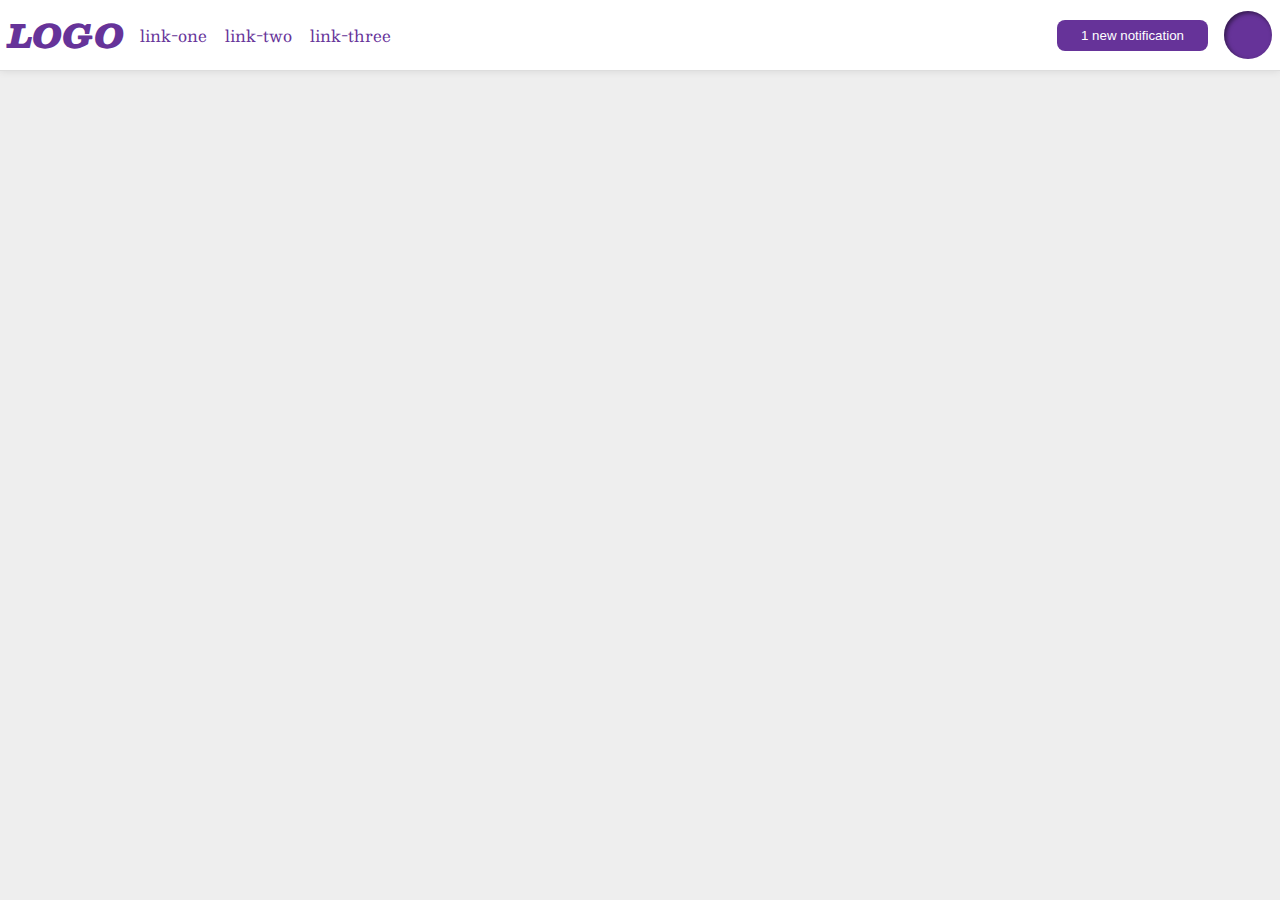
<file: foundations/flex/03-flex-header-2/index.html>
<!DOCTYPE html>
<html lang="en">
  <head>
    <meta charset="UTF-8" />
    <meta http-equiv="X-UA-Compatible" content="IE=edge" />
    <meta name="viewport" content="width=device-width, initial-scale=1.0" />
    <title>Flex Header 2</title>
    <link rel="stylesheet" href="style.css" />
  </head>
  <body>
    <div class="header">
      <div class="left">
        <div class="logo">LOGO</div>
        <ul class="links">
          <li><a href="https://google.com">link-one</a></li>
          <li><a href="https://google.com">link-two</a></li>
          <li><a href="https://google.com">link-three</a></li>
        </ul>
      </div>
      <div class="right">
        <button class="notifications">1 new notification</button>
        <div class="profile-image"></div>
      </div>
    </div>
  </body>
</html>
</file>
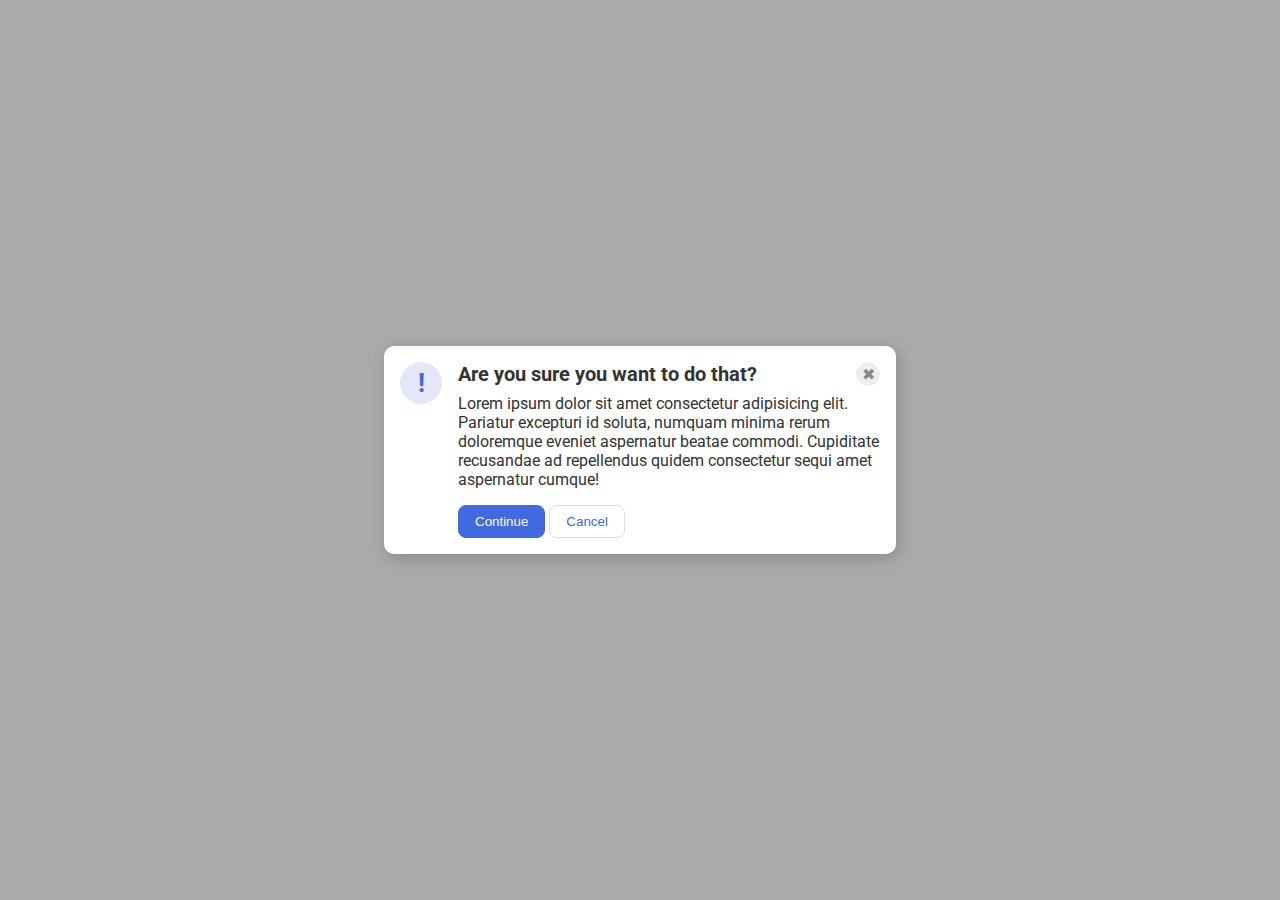
<file: foundations/flex/05-flex-modal/index.html>
<!DOCTYPE html>
<html lang="en">
  <head>
    <meta charset="UTF-8" />
    <meta http-equiv="X-UA-Compatible" content="IE=edge" />
    <meta name="viewport" content="width=device-width, initial-scale=1.0" />
    <link rel="stylesheet" href="style.css" />
    <title>Modal</title>
  </head>
  <body>
    <div class="modal">
      <div class="icon">!</div>
      <div class="container">
        <div class="header">
          Are you sure you want to do that?
          <button class="close-button">✖</button>
        </div>
        <div class="text">
          Lorem ipsum dolor sit amet consectetur adipisicing elit. Pariatur
          excepturi id soluta, numquam minima rerum doloremque eveniet
          aspernatur beatae commodi. Cupiditate recusandae ad repellendus quidem
          consectetur sequi amet aspernatur cumque!
        </div>
        <button class="continue">Continue</button>
        <button class="cancel">Cancel</button>
      </div>
    </div>
  </body>
</html>
</file>
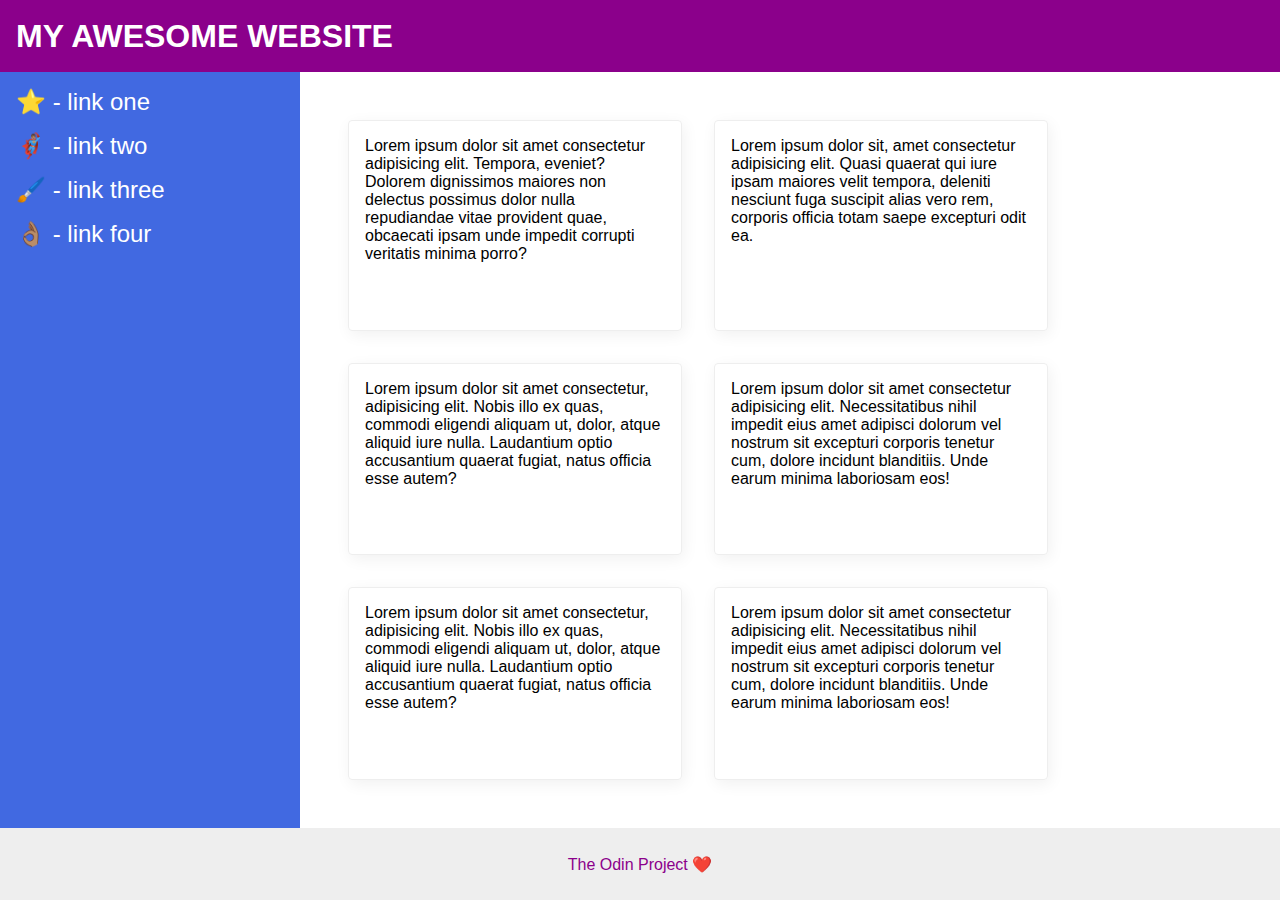
<file: foundations/flex/07-flex-layout-2/index.html>
<!DOCTYPE html>
<html lang="en">
  <head>
    <meta charset="UTF-8" />
    <meta http-equiv="X-UA-Compatible" content="IE=edge" />
    <meta name="viewport" content="width=device-width, initial-scale=1.0" />
    <title>The Holy Grail</title>
    <link rel="stylesheet" href="style.css" />
  </head>
  <body>
    <div class="header">MY AWESOME WEBSITE</div>
    <div class="container">
      <div class="sidebar">
        <ul>
          <li><a href="#">⭐ - link one</a></li>
          <li><a href="#">🦸🏽‍♂️ - link two</a></li>
          <li><a href="#">🖌️ - link three</a></li>
          <li><a href="#">👌🏽 - link four</a></li>
        </ul>
      </div>
      <div class="cardContainer">
        <div class="card">
          Lorem ipsum dolor sit amet consectetur adipisicing elit. Tempora,
          eveniet? Dolorem dignissimos maiores non delectus possimus dolor nulla
          repudiandae vitae provident quae, obcaecati ipsam unde impedit
          corrupti veritatis minima porro?
        </div>
        <div class="card">
          Lorem ipsum dolor sit, amet consectetur adipisicing elit. Quasi
          quaerat qui iure ipsam maiores velit tempora, deleniti nesciunt fuga
          suscipit alias vero rem, corporis officia totam saepe excepturi odit
          ea.
        </div>
        <div class="card">
          Lorem ipsum dolor sit amet consectetur, adipisicing elit. Nobis illo
          ex quas, commodi eligendi aliquam ut, dolor, atque aliquid iure nulla.
          Laudantium optio accusantium quaerat fugiat, natus officia esse autem?
        </div>
        <div class="card">
          Lorem ipsum dolor sit amet consectetur adipisicing elit.
          Necessitatibus nihil impedit eius amet adipisci dolorum vel nostrum
          sit excepturi corporis tenetur cum, dolore incidunt blanditiis. Unde
          earum minima laboriosam eos!
        </div>
        <div class="card">
          Lorem ipsum dolor sit amet consectetur, adipisicing elit. Nobis illo
          ex quas, commodi eligendi aliquam ut, dolor, atque aliquid iure nulla.
          Laudantium optio accusantium quaerat fugiat, natus officia esse autem?
        </div>
        <div class="card">
          Lorem ipsum dolor sit amet consectetur adipisicing elit.
          Necessitatibus nihil impedit eius amet adipisci dolorum vel nostrum
          sit excepturi corporis tenetur cum, dolore incidunt blanditiis. Unde
          earum minima laboriosam eos!
        </div>
      </div>
    </div>
    <div class="footer">The Odin Project ❤️</div>
  </body>
</html>
</file>
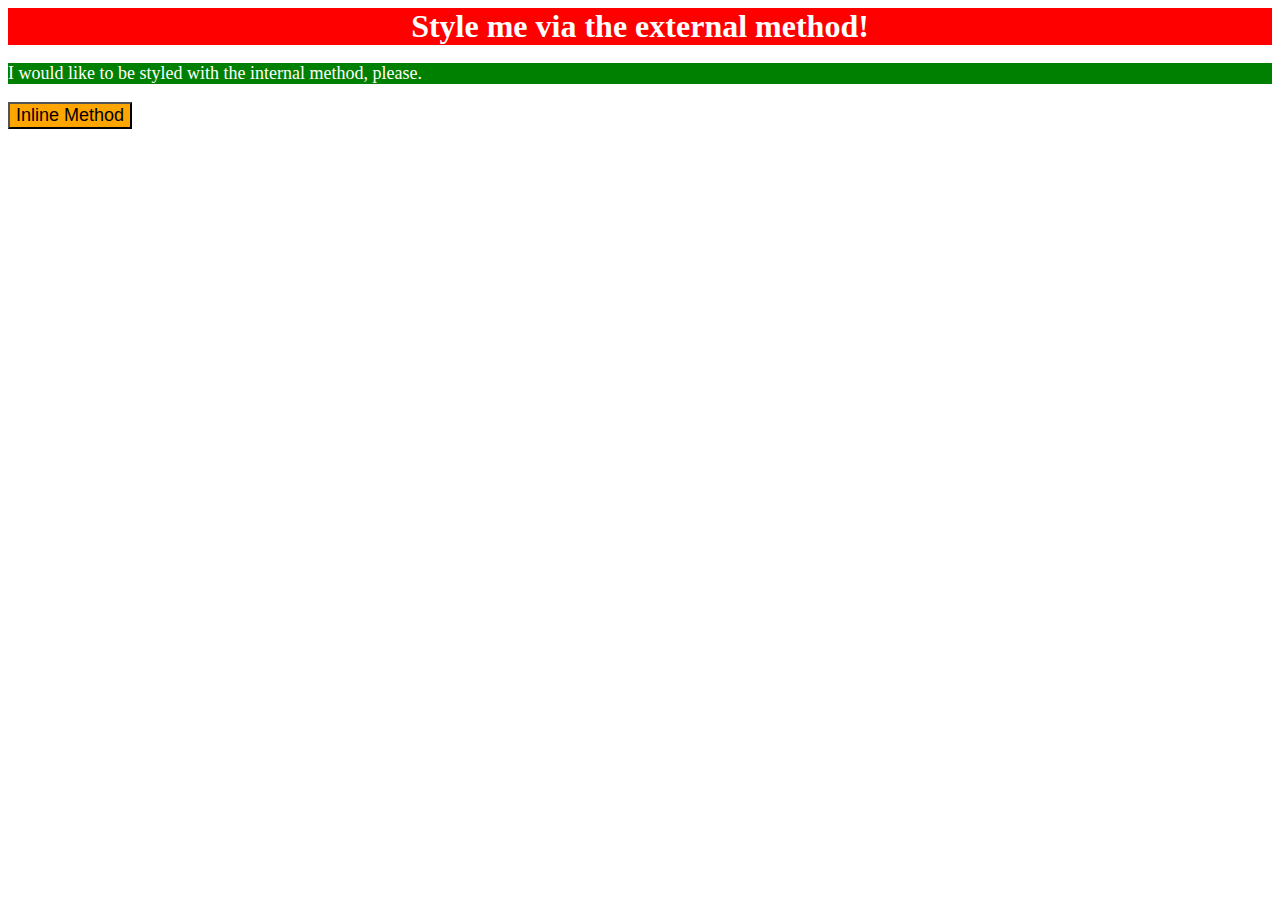
<file: foundations/intro-to-css/01-css-methods/index.html>
<!DOCTYPE html>
<html lang="en">
  <head>
    <meta charset="UTF-8" />
    <meta http-equiv="X-UA-Compatible" content="IE=edge" />
    <meta name="viewport" content="width=device-width, initial-scale=1.0" />
    <title>Methods for Adding CSS</title>
    <link rel="stylesheet" href="styles.css" />
    <style>
      p {
        background-color: green;
        color: white;
        font-size: 18px;
      }
    </style>
  </head>
  <body>
    <div>Style me via the external method!</div>
    <p>I would like to be styled with the internal method, please.</p>
    <button style="background-color: orange; font-size: 18px">
      Inline Method
    </button>
  </body>
</html>
</file>
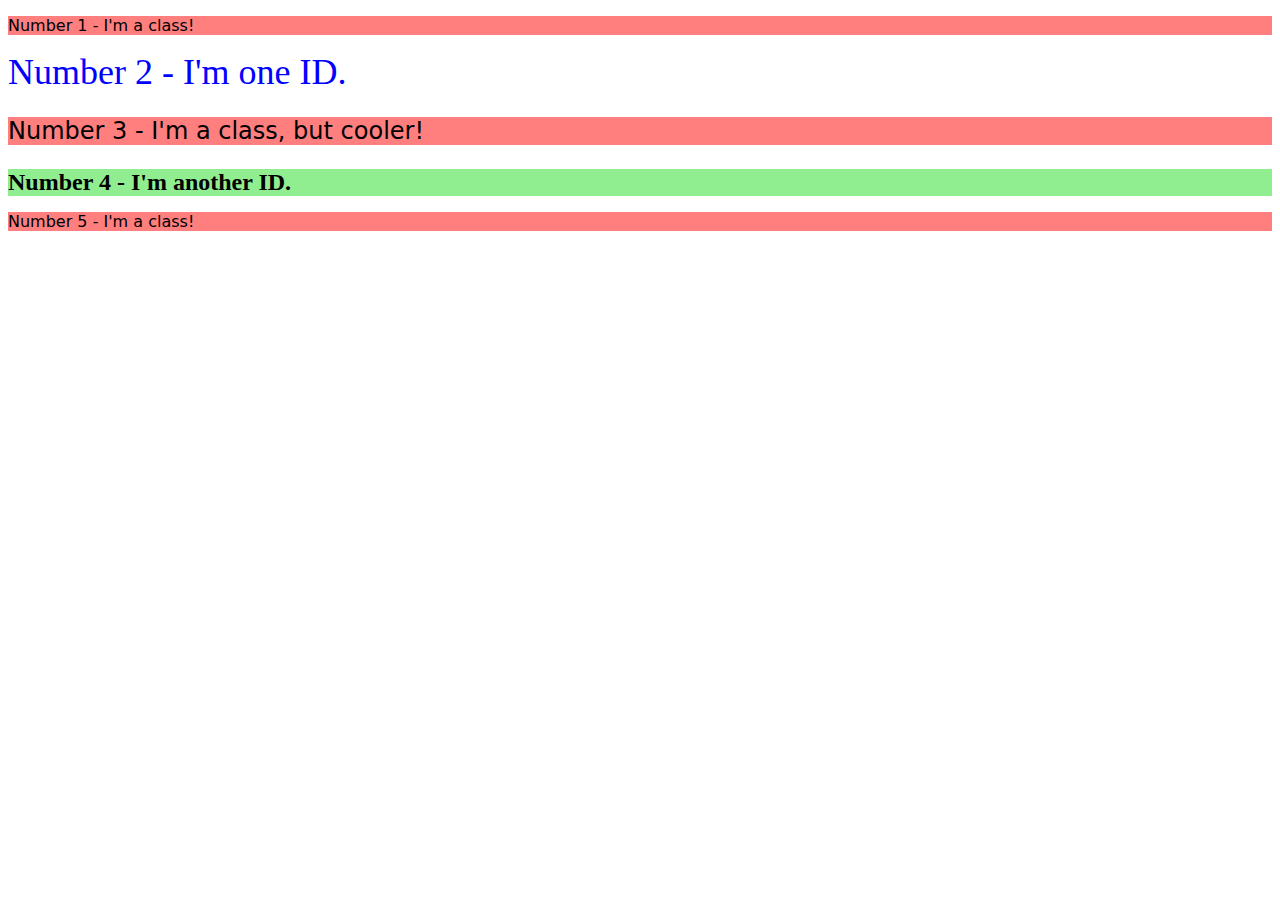
<file: foundations/intro-to-css/02-class-id-selectors/index.html>
<!DOCTYPE html>
<html lang="en">
  <head>
    <meta charset="UTF-8" />
    <meta http-equiv="X-UA-Compatible" content="IE=edge" />
    <meta name="viewport" content="width=device-width, initial-scale=1.0" />
    <title>Class and ID Selectors</title>
    <link rel="stylesheet" href="style.css" />
  </head>
  <body>
    <p class="pClass">Number 1 - I'm a class!</p>
    <div id="divID">Number 2 - I'm one ID.</div>
    <p class="pClass Cooler">Number 3 - I'm a class, but cooler!</p>
    <div id="divIDTwo">Number 4 - I'm another ID.</div>
    <p class="pClass">Number 5 - I'm a class!</p>
  </body>
</html>
</file>
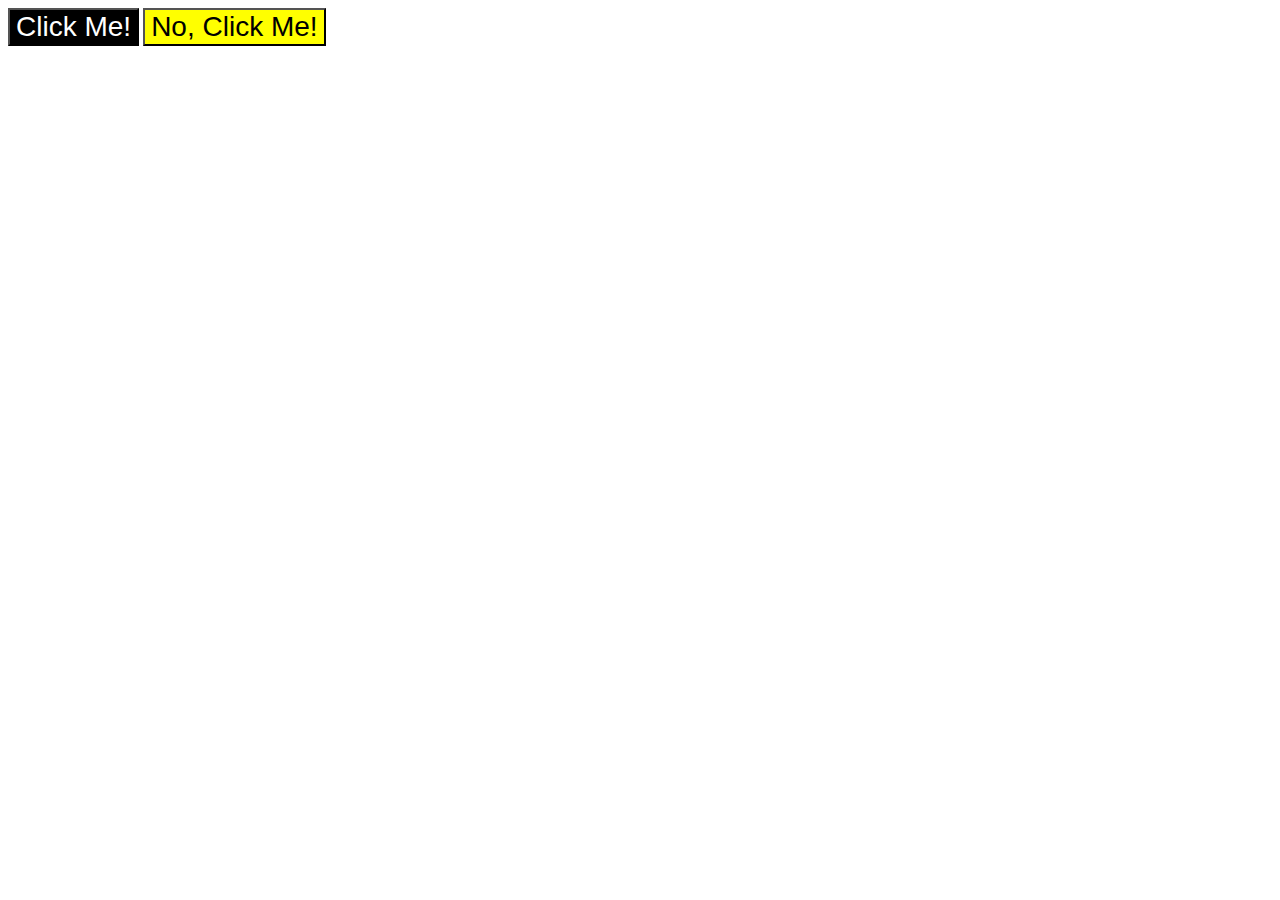
<file: foundations/intro-to-css/03-grouping-selectors/index.html>
<!DOCTYPE html>
<html lang="en">
  <head>
    <meta charset="UTF-8" />
    <meta http-equiv="X-UA-Compatible" content="IE=edge" />
    <meta name="viewport" content="width=device-width, initial-scale=1.0" />
    <title>Grouping Selectors</title>
    <link rel="stylesheet" href="style.css" />
  </head>
  <body>
    <button class="one">Click Me!</button>
    <button class="two">No, Click Me!</button>
  </body>
</html>
</file>
<file: foundations/flex/03-flex-header-2/style.css>
/* this is some magical font-importing.  
you'll learn about it later. */
@import url('https://fonts.googleapis.com/css2?family=Besley:ital,wght@0,400;1,900&display=swap');

body {
  margin: 0;
  background: #eee;
  font-family: Besley, serif;
}

.header {
  background: white;
  border-bottom: 1px solid #ddd;
  box-shadow: 0 0 8px rgba(0,0,0,.1);
  display: flex;
  justify-content: space-between;
  padding: 8px;
}

.profile-image {
  background: rebeccapurple;
  box-shadow: inset 2px 2px 4px rgba(0,0,0,.5);
  border-radius: 50%;
  width: 48px;
  height: 48px;
}

.logo {
  color: rebeccapurple;
  font-size: 32px;
  font-weight: 900;
  font-style: italic;
}

button {
  border: none;
  border-radius: 8px;
  background: rebeccapurple;
  color: white;
  padding: 8px 24px;
}

a {
  /* this removes the line under our links */
  text-decoration: none;
  color: rebeccapurple;
}

ul {
  list-style-type: none;
  display: flex;
  margin: 0;
  padding: 0;
  gap: 18px;
}

.left{
  display: flex;
  align-items: center;
  gap: 16px;
}

.right{
  display: flex;
  align-items: center;
  gap: 16px;
}
</file>
<file: foundations/flex/05-flex-modal/style.css>
@import url('https://fonts.googleapis.com/css2?family=Roboto:wght@400;700&display=swap');

html, body {
  height: 100%;
}

body {
  font-family: Roboto, sans-serif;
  margin: 0;
  background: #aaa;
  color: #333;
  /* I'll give you this one for free lol */
  display: flex;
  align-items: center;
  justify-content: center;
}

/*
  I did not thing of gap but used margin instead... 
*/
.modal {
  background: white;
  width: 480px;
  border-radius: 10px;
  box-shadow: 2px 4px 16px rgba(0,0,0,.2);
  display: flex;
  padding: 16px;
  gap: 16px;
}

.header{
  display:flex;
  justify-content: space-between;
  align-content: center;
  font-weight: bold;
  font-size: 20px;
  margin-bottom: 8px;
}

.icon {
  color: royalblue;
  font-size: 26px;
  font-weight: 700;
  background: lavender;
  width: 42px;
  height: 42px;
  border-radius: 50%;
  display: flex;
  align-items: center;
  justify-content: center;

  flex-shrink: 0;
 
}

.close-button {
  background: #eee;
  border-radius: 50%;
  color: #888;
  font-weight: 400;
  font-size: 16px;
  height: 24px;
  width: 24px;
  display: flex;
  align-items: center;
  justify-content: center;
  border: 1px solid #eee;
  padding: 0;
}

button {
  cursor: pointer;
  padding: 8px 16px;
  border-radius: 8px;
}

button.continue {
  background: royalblue;
  border: 1px solid royalblue;
  color: white;
}

button.cancel {
  background: white;
  border: 1px solid #ddd;
  color: royalblue;
}

/*
  Did not get to this solution
*/
.text{
  margin-bottom: 16px;
}
</file>
<file: foundations/flex/07-flex-layout-2/style.css>
body {
  font-family: -apple-system, BlinkMacSystemFont, 'Segoe UI', Roboto, Oxygen, Ubuntu, Cantarell, 'Open Sans', 'Helvetica Neue', sans-serif;
  margin: 0;
  min-height: 100vh;
  display: flex;
  flex-direction: column;
}

.header {
  height: 72px;
  background: darkmagenta;
  color: white;
  display: flex;
  align-items: center;
  padding: 0 16px;
  font-size: 32px;
  font-weight: 900;
}

.footer {
  height: 72px;
  background: #eee;
  color: darkmagenta;
  display: flex;
  justify-content: center;
  align-items: center;
}
.cardContainer{
  padding: 48px;
  display: flex;
  flex-wrap: wrap;
  gap: 32px;
}

.sidebar {
  width: 300px;
  background: royalblue;
  box-sizing: border-box;
  flex-shrink: 0;
  padding: 16px;
}

ul {
  list-style-type: none;
  margin: 0;
  padding: 0;
}

li {
  margin-bottom: 16px;
}

a {
  color: white;
  text-decoration: none;
  font-size: 24px;
}


.container{
  flex: 1;
  display: flex; 
  
}


.card {
  border: 1px solid #eee;
  box-shadow: 2px 4px 16px rgba(0,0,0,.06);
  border-radius: 4px;
  padding: 16px;
  width: 300px;
}
</file>
<file: foundations/intro-to-css/01-css-methods/styles.css>
div{
    background-color: red;
    color: white;
    font-size: 32px;
    text-align: center;
    font-weight: bold;
}
</file>
<file: foundations/intro-to-css/02-class-id-selectors/style.css>
.pClass{
    background-color: rgb(255, 127, 127);
    font-family: Verdana, "DejaVu Sans", sans-serif;
}
.pClass.Cooler{
    font-size: 24px;
}

#divID{
    color: rgb(0, 0, 255);
    font-size: 36px;
}
#divIDTwo{

    background-color: rgb(144, 238, 144);
    font-size: 24px;
    font-weight: bold;
}
</file>
<file: foundations/intro-to-css/03-grouping-selectors/style.css>
.one,
.two{
    font-size: 28px;
    font-family: Helvetica, 'Times New Roman', sans-serif;
}
.one{
    background-color: black;
    color: white;
}

.two{
    background-color: yellow;
}
</file>
